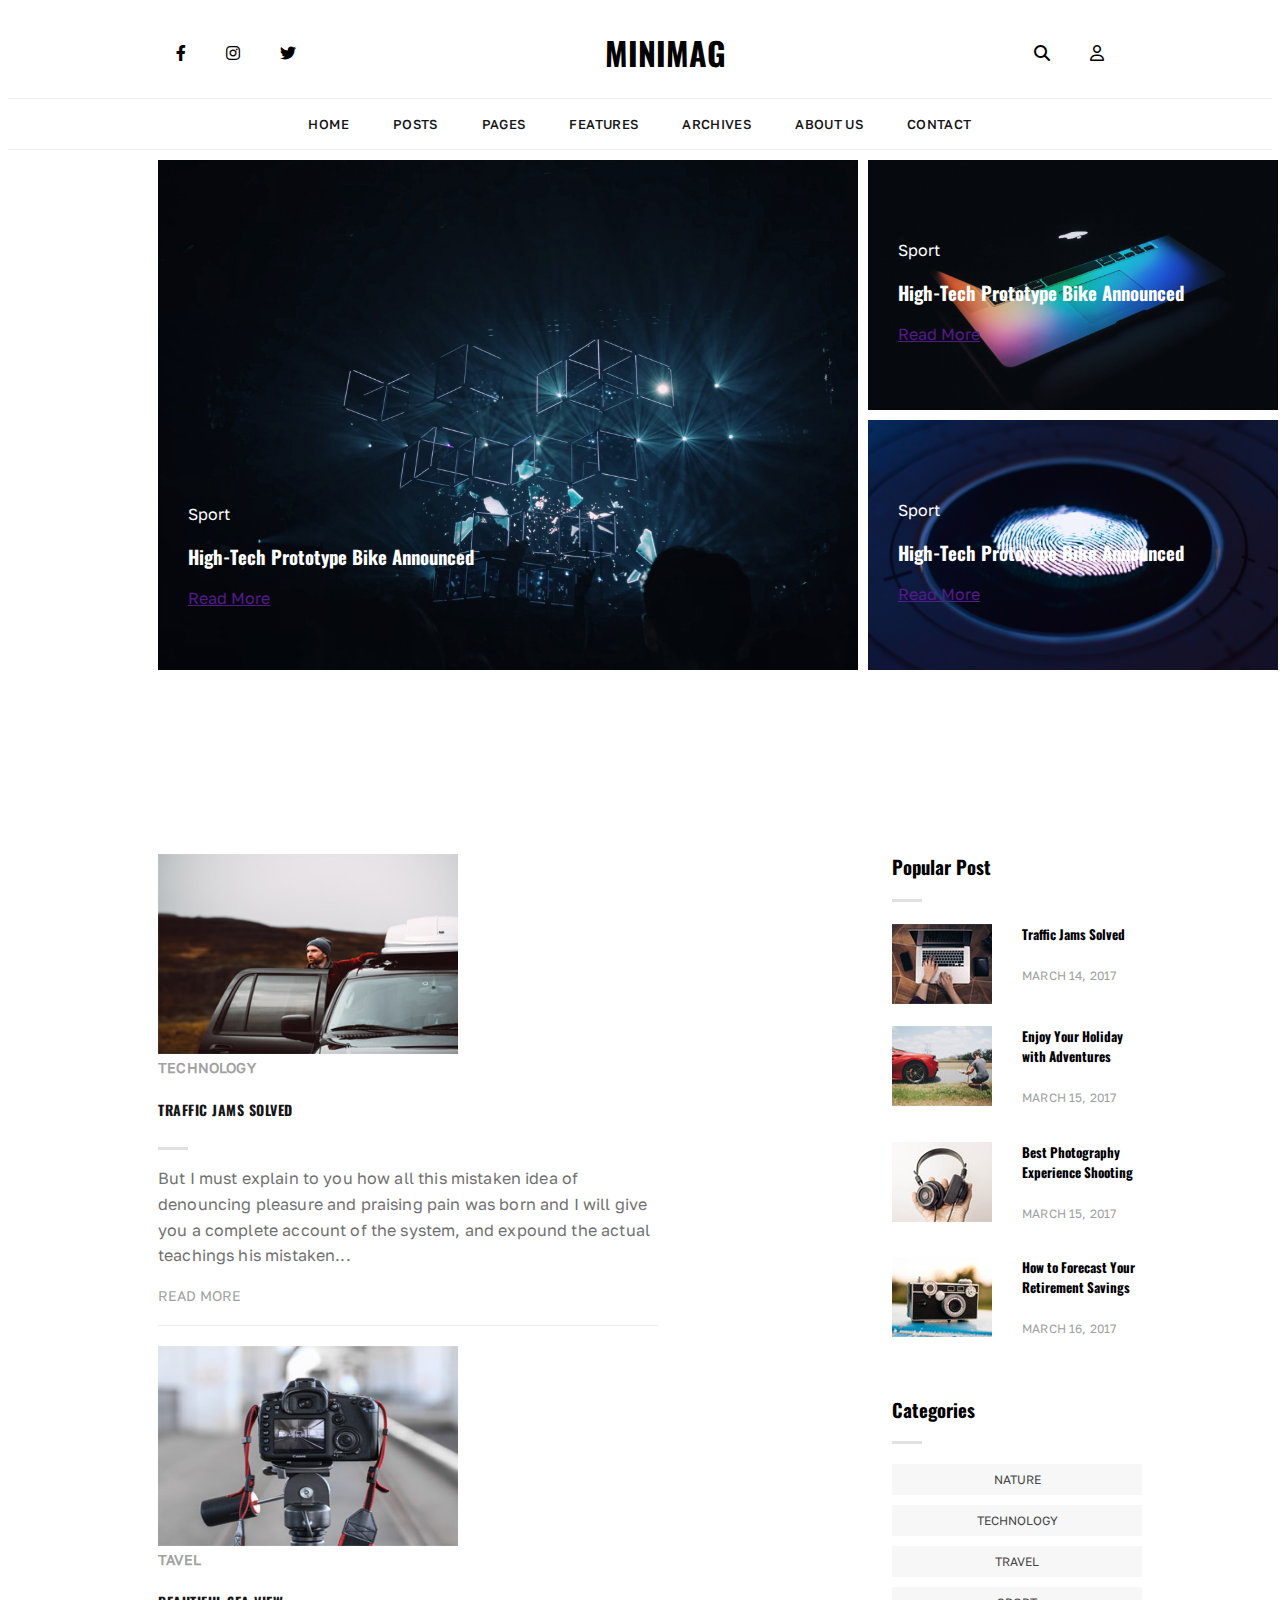
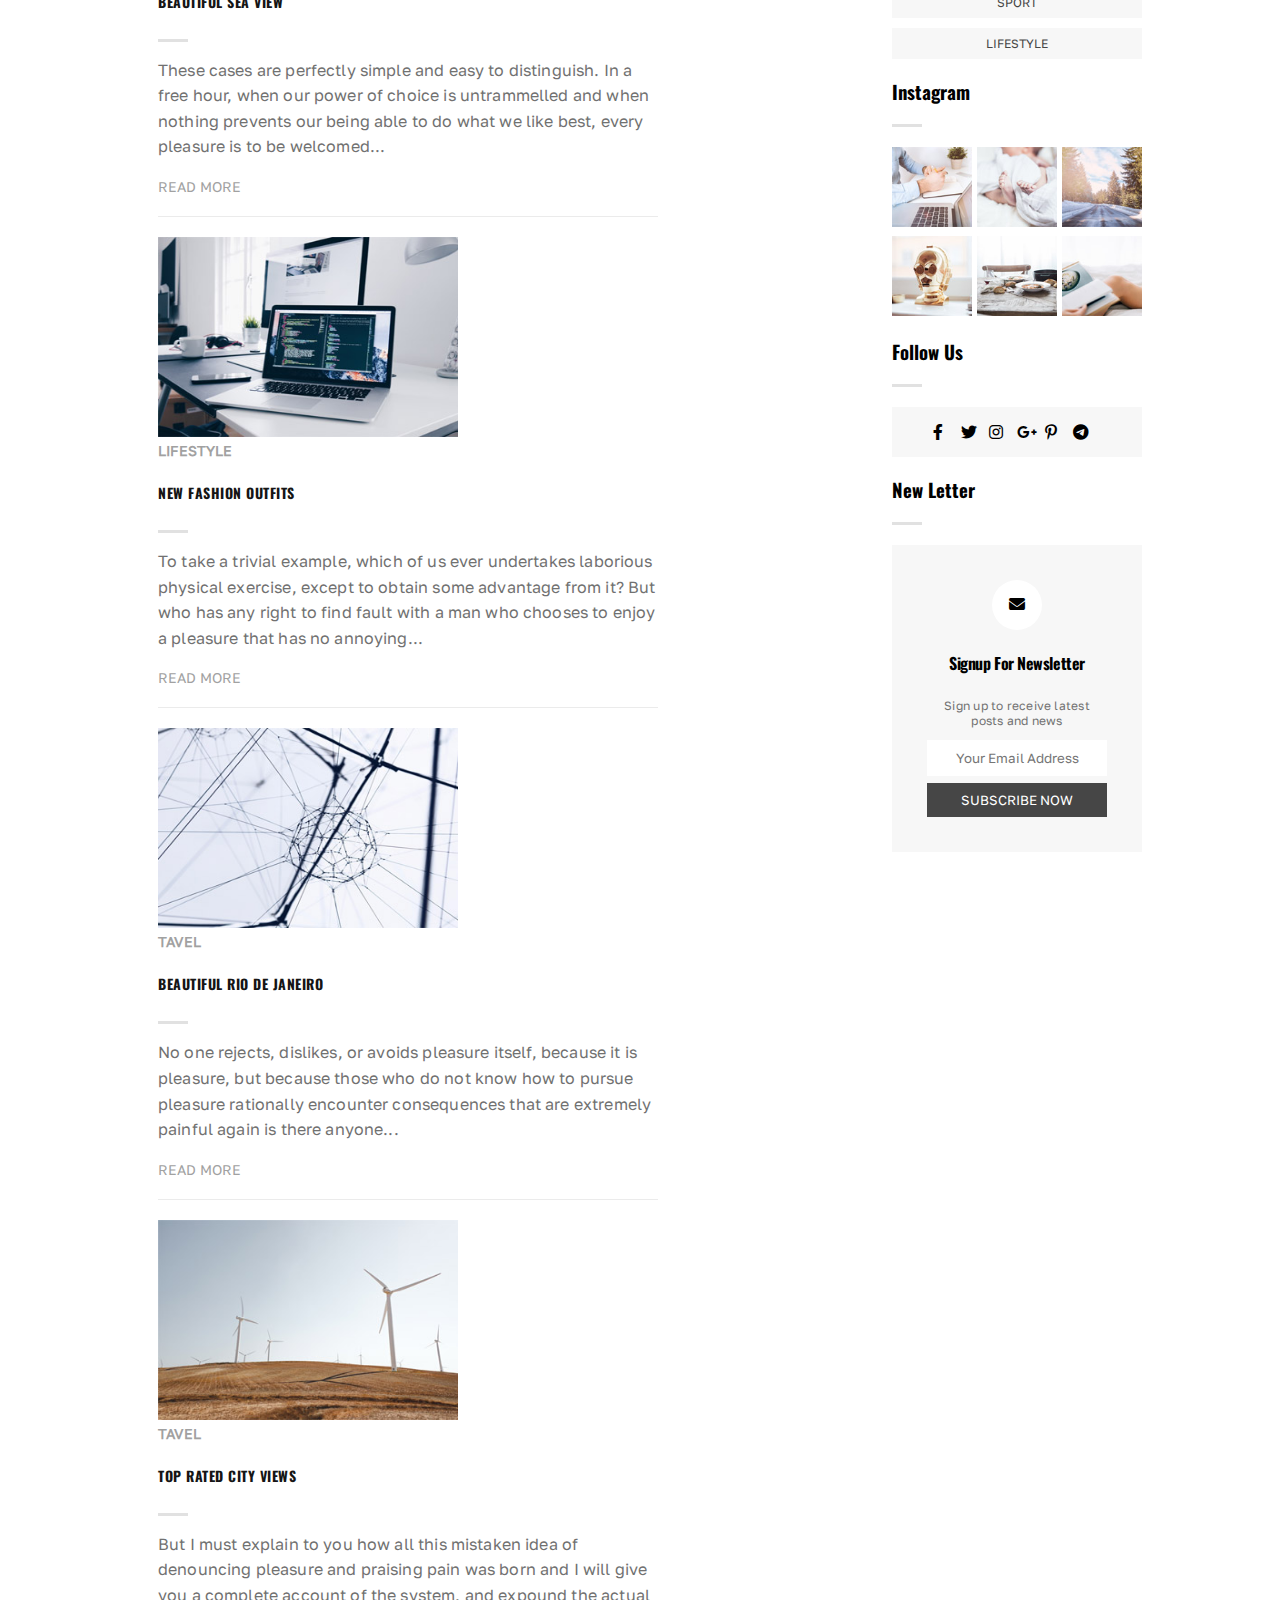
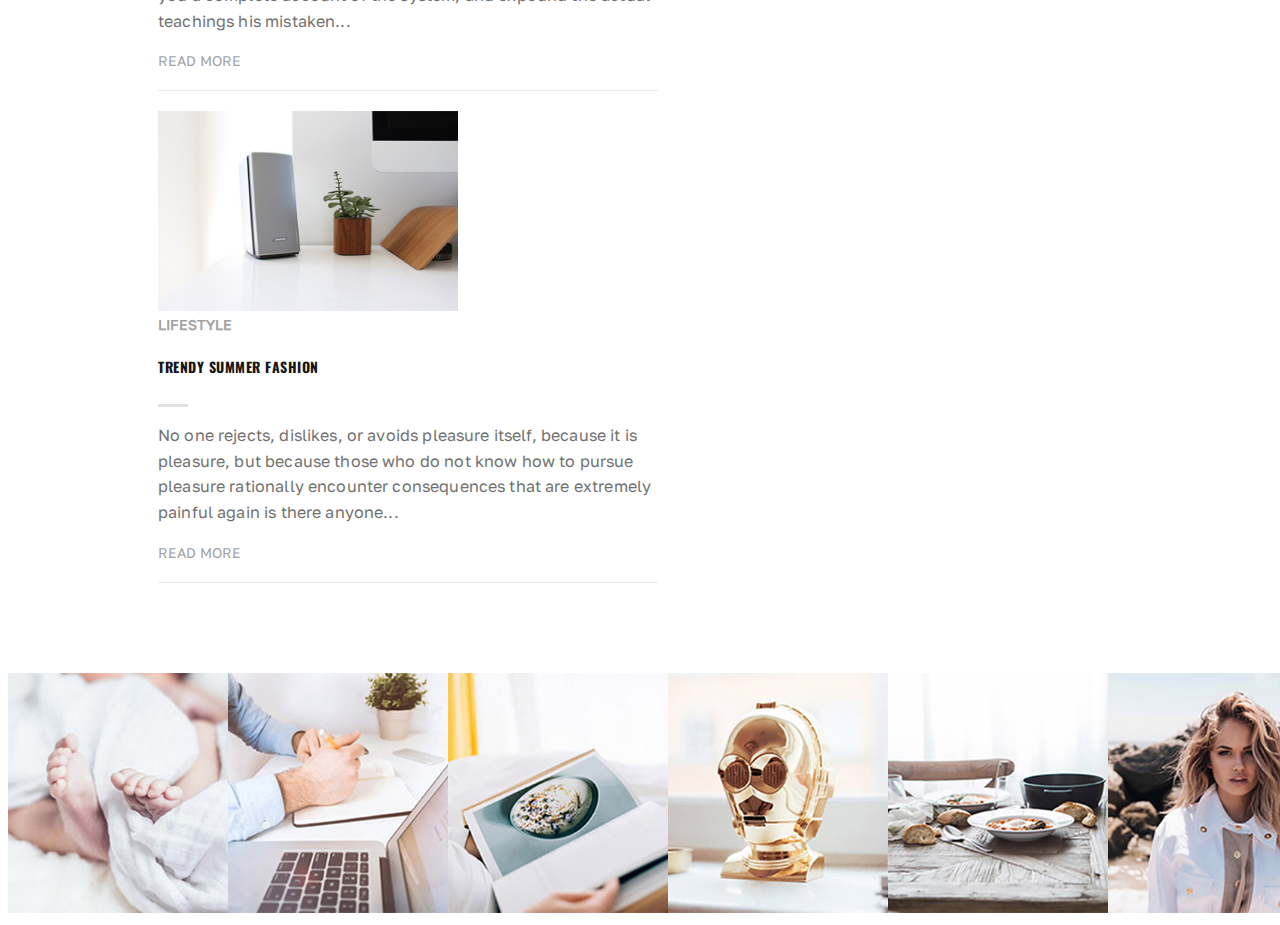
<file: css_project/index.html>
<!DOCTYPE html>
<html>
<head>
	<meta charset="utf-8">
	<meta name="viewport" content="width=device-width, initial-scale=1">
	<title> Blog </title>
	<!-- css -->
	<link rel="stylesheet" type="text/css" href="assets/css/font.css">
	<link rel="stylesheet" type="text/css" href="assets/fontawesome/css/all.min.css">
	<link rel="stylesheet" type="text/css" href="assets/css/style.css">

</head>
<body>

	<!-- HEADER -->
	<div id="headerDiv">
		<!-- Social Icon -->
		<div>
			<i class="fa-brands fa-facebook-f"></i>
			<i class="fa-brands fa-instagram"></i>
			<i class="fa-brands fa-twitter"></i>
		</div>
		<!-- Logo Text -->
		<div>
			<h1 class="logo"> Minimag </h1>
		</div>
		<!-- Search / User Icon -->
		<div>
			<i class="fa-solid fa-magnifying-glass"></i>
			<i class="fa-regular fa-user"></i>
		</div>
	</div>

	<!-- NAV -->
	<div id="navDiv">
		<ul>
			<li> <a href="index.html"> Home </a> </li>
			<li> <a href="#"> Posts </a> </li>
			<li> <a href="#"> Pages </a> </li>
			<li> <a href="#"> Features </a> </li>
			<li> <a href="#"> Archives </a> </li>
			<li> <a href="#"> About Us </a> </li>
			<li> <a href="#"> Contact </a> </li>
		</ul>
	</div>

	<!-- Top News -->
	<div id="topnewsDiv">
		<div class="topnews_left">
			<div class="topnews_1">
				<img src="assets/image/topnews1.jpg">
				<div class="topnews_content">
					<span> Sport </span>
					<h3> High-Tech Prototype Bike Announced </h3>
					<a href=""> Read More </a>
				</div>
			</div>
		</div>
		<div class="topnews_right">
			<div class="topnews_2">
				<img src="assets/image/topnews2.jpg">
				<div class="topnews_content">
					<span> Sport </span>
					<h3> High-Tech Prototype Bike Announced </h3>
					<a href=""> Read More </a>
				</div>
			</div>
			<div class="topnews_3">
				<img src="assets/image/topnews3.jpg">
				<div class="topnews_content">
					<span> Sport </span>
					<h3> High-Tech Prototype Bike Announced </h3>
					<a href=""> Read More </a>
				</div>
			</div>
		</div>
		<div class="clear"></div>
	</div>

	<!-- Blogs -->

	<div id="blogDiv">
		<div class="blogDiv_left">
			<div class="post">
				<img src="assets/image/tech-1.jpeg">
				<div class="post_content">
					<span> Technology </span>
					<h3> <a href=""> Traffic Jams Solved </a> </h3>
					<hr>
					<p>
						But I must explain to you how all this mistaken idea of denouncing pleasure and praising pain was born and I will give you a complete account of the system, and expound the actual teachings his mistaken...
					</p>
					<a href=""> Read More </a>
				</div>
				<div class="clear"></div>
			</div>
			<div class="post">
				<img src="assets/image/tech-2.jpeg">
				<div class="post_content">
					<span> Tavel </span>
					<h3> <a href=""> Beautiful Sea View </a> </h3>
					<hr>
					<p>
						These cases are perfectly simple and easy to distinguish. In a free hour, when our power of choice is untrammelled and when nothing prevents our being able to do what we like best, every pleasure is to be welcomed...
					</p>
					<a href=""> Read More </a>
				</div>
				<div class="clear"></div>
			</div>
			<div class="post">
				<img src="assets/image/tech-3.jpeg">
				<div class="post_content">
					<span> Lifestyle </span>
					<h3> <a href=""> New Fashion Outfits </a> </h3>
					<hr>
					<p>
						To take a trivial example, which of us ever undertakes laborious physical exercise, except to obtain some advantage from it? But who has any right to find fault with a man who chooses to enjoy a pleasure that has no annoying...
					</p>
					<a href=""> Read More </a>
				</div>
				<div class="clear"></div>
			</div>
			<div class="post">
				<img src="assets/image/tech-4.jpeg">
				<div class="post_content">
					<span> Tavel </span>
					<h3> <a href=""> Beautiful Rio de Janeiro </a> </h3>
					<hr>
					<p>
						No one rejects, dislikes, or avoids pleasure itself, because it is pleasure, but because those who do not know how to pursue pleasure rationally encounter consequences that are extremely painful again is there anyone...
					</p>
					<a href=""> Read More </a>
				</div>
				<div class="clear"></div>
			</div>
			<div class="post">
				<img src="assets/image/tech-5.jpeg">
				<div class="post_content">
					<span> Tavel </span>
					<h3> <a href=""> Top Rated City Views </a> </h3>
					<hr>
					<p>
						But I must explain to you how all this mistaken idea of denouncing pleasure and praising pain was born and I will give you a complete account of the system, and expound the actual teachings his mistaken...
					</p>
					<a href=""> Read More </a>
				</div>
				<div class="clear"></div>
			</div>
			<div class="post">
				<img src="assets/image/tech-6.jpeg">
				<div class="post_content">
					<span> Lifestyle </span>
					<h3> <a href=""> Trendy Summer Fashion </a> </h3>
					<hr>
					<p>
						No one rejects, dislikes, or avoids pleasure itself, because it is pleasure, but because those who do not know how to pursue pleasure rationally encounter consequences that are extremely painful again is there anyone...
					</p>
					<a href=""> Read More </a>
				</div>
				<div class="clear"></div>
			</div>
		</div>


		<div class="blogDiv_right">
			
			<!-- Popular Post -->
			<div class="popularpostDiv">
				<h3> Popular Post </h3>
				<hr>

				<div class="post">
					<img src="assets/image/p-post-5.jpeg">
					<div class="post_content">
						<h5>Traffic Jams Solved </h5>
						<p> MARCH 14, 2017 </p>
					</div>
					<div class="clear"></div>
				</div>

				<div class="post">
					<img src="assets/image/p-post-6.jpeg">
					<div class="post_content">
						<h5>Enjoy Your Holiday with Adventures </h5>
						<p> MARCH 15, 2017 </p>
					</div>
					<div class="clear"></div>
				</div>

				<div class="post">
					<img src="assets/image/p-post-7.jpeg">
					<div class="post_content">
						<h5>Best Photography Experience Shooting </h5>
						<p> MARCH 15, 2017 </p>
					</div>
					<div class="clear"></div>
				</div>

				<div class="post">
					<img src="assets/image/p-post-8.jpeg">
					<div class="post_content">
						<h5>How to Forecast Your Retirement Savings</h5>
						<p> MARCH 16, 2017 </p>
					</div>
					<div class="clear"></div>
				</div>
			</div>

			<!-- Category -->
			<div class="categoriesDiv">
				<h3> Categories </h3>
				<hr>

				<div class="categoryLists">
					<a href=""> Nature </a>
					<a href=""> Technology </a>
					<a href=""> Travel </a>
					<a href=""> Sport </a>
					<a href=""> Lifestyle </a>					
				</div>
			</div>

			<!-- Instagram -->
			<div class="instagramDiv">
				<h3> Instagram </h3>
				<hr>

				<div class="instagramList">
					<div>
						<img src="assets/image/wid-insta-1.jpeg">
					</div>
					<div>
						<img src="assets/image/wid-insta-2.jpeg">
					</div>
					<div>
						<img src="assets/image/wid-insta-3.jpeg">
					</div>
					<div>
						<img src="assets/image/wid-insta-4.jpeg">
					</div>
					<div>
						<img src="assets/image/wid-insta-5.jpeg">
					</div>
					<div>
						<img src="assets/image/wid-insta-6.jpeg">
					</div>
				</div>
			</div>

			<!-- Follow Us -->
			<div class="followDiv">
				<h3> Follow Us </h3>
				<hr>

				<div class="followiconList">
					<div>
						<i class="fa-brands fa-facebook-f"></i>
					</div>
					<div>
						<i class="fa-brands fa-twitter"></i>
					</div>
					<div>
						<i class="fa-brands fa-instagram"></i>
					</div>
					<div>
						<i class="fa-brands fa-google-plus-g"></i>
					</div>
					<div>
						<i class="fa-brands fa-pinterest-p"></i>
					</div>
					<div>
						<i class="fa-brands fa-telegram"></i>
					</div>
				</div>
			</div>

			<!-- New Letter -->
			<div class="newsletterDiv">
				<h3> New Letter </h3>
				<hr>

				<div class="newsletterbox">
					<i class="fa-solid fa-envelope"></i>

					<h4> Signup For Newsletter </h4>
					<p> Sign up to receive latest posts and news </p>

					<form>
						<input type="email" name="" placeholder="Your Email Address">
						<input type="button" value="Subscribe Now">
					</form>
				</div>
			</div>

		</div>

	</div>

	<footer>
		
		<!-- Photo Grid -->
		<div class="photogridList">
			<div>
				<img src="assets/image/ftr-insta-1.jpeg">
			</div>
			<div>
				<img src="assets/image/ftr-insta-2.jpeg">
			</div>
			<div>
				<img src="assets/image/ftr-insta-3.jpeg">
			</div>
			<div>
				<img src="assets/image/ftr-insta-4.jpeg">
			</div>
			<div>
				<img src="assets/image/ftr-insta-5.jpeg">
			</div>
			<div>
				<img src="assets/image/ftr-insta-6.jpeg">
			</div>
		</div>

	</footer>
































</body>
</html>
</file>
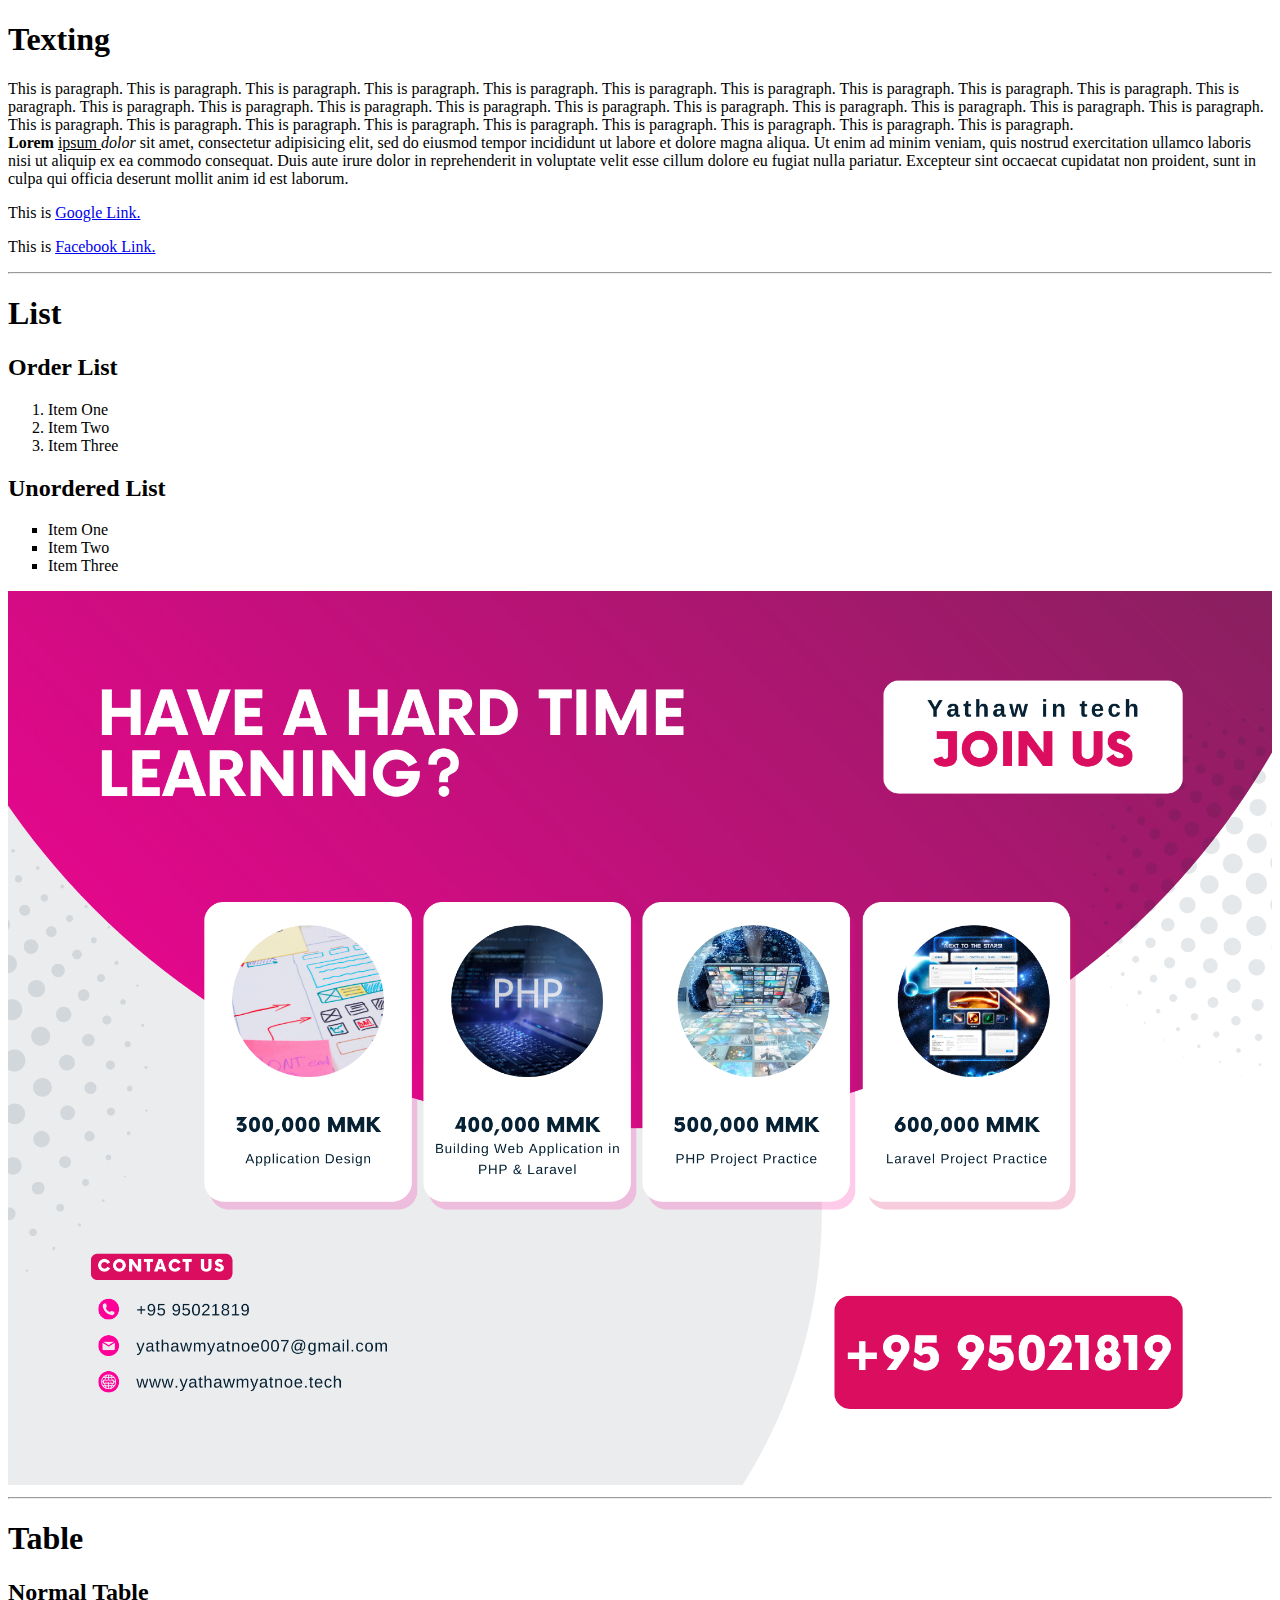
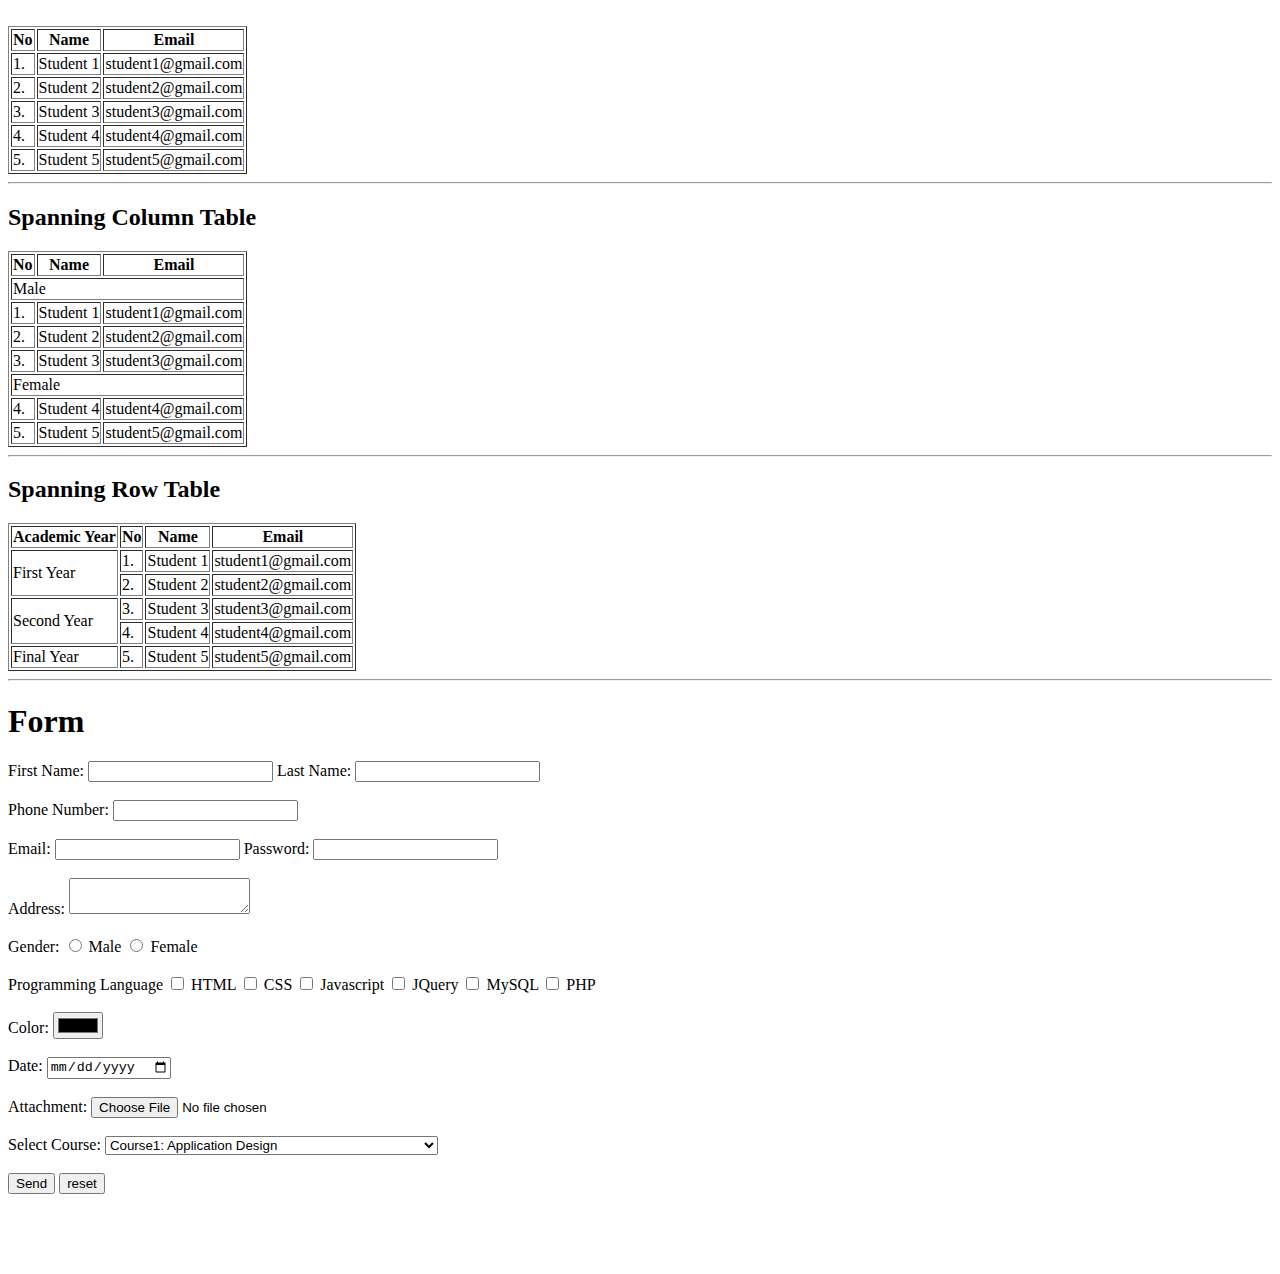
<file: lesson1.html>
<!DOCTYPE html>
<html lang="en">
	<head>
		<!-- Required meta tags -->
		<meta charset="utf-8">
		<meta name="viewport" content="width=device-width, initial-scale=1, shrink-to-fit=no">
		<title>Page Title</title>
	</head>
	<body>
		<div>
			<h1>Texting</h1>

			<p> This is paragraph. This is paragraph. This is paragraph. This is paragraph. This is paragraph. This is paragraph. This is paragraph. This is paragraph. This is paragraph. This is paragraph. This is paragraph. This is paragraph. This is paragraph. This is paragraph. This is paragraph. This is paragraph. This is paragraph. This is paragraph. This is paragraph. This is paragraph. This is paragraph. This is paragraph. This is paragraph. This is paragraph. This is paragraph. This is paragraph. This is paragraph. This is paragraph. This is paragraph. This is paragraph. </br>

			<b> Lorem </b> <u>ipsum </u> <i>dolor</i> sit amet, consectetur adipisicing elit, sed do eiusmod
			tempor incididunt ut labore et dolore magna aliqua. Ut enim ad minim veniam,
			quis nostrud exercitation ullamco laboris nisi ut aliquip ex ea commodo
			consequat. Duis aute irure dolor in reprehenderit in voluptate velit esse
			cillum dolore eu fugiat nulla pariatur. Excepteur sint occaecat cupidatat non
			proident, sunt in culpa qui officia deserunt mollit anim id est laborum.  </p>

			<p> This is <a href="https://www.google.com/"> Google Link. </a> </p>
			<p> This is <a href='https://www.facebook.com/'> Facebook Link. </a> </p>
		</div>
		<hr>

		<div>
			<h1> List </h1>
			<h2> Order List </h2>
			<ol >
				<li> Item One </li>
				<li> Item Two </li>
				<li> Item Three </li>
			</ol>

			<h2> Unordered List </h2>
			<ul type="square">
				<li> Item One </li>
				<li> Item Two </li>
				<li> Item Three </li>
			</ul>
		</div>

		<div>
			<img src="allcourse.png" width="100%">
		</div>
		<hr>

		<div>
			<h1> Table </h1>
			<h2> Normal Table </h2>

			<table border="1">
				<tr>
					<th> No </th>
					<th> Name </th>
					<th> Email </th>
				</tr>
				<tr>
					<td> 1. </td>
					<td> Student 1 </td>
					<td> student1@gmail.com </td>
				</tr>
				<tr>
					<td> 2. </td>
					<td> Student 2 </td>
					<td> student2@gmail.com </td>
				</tr>
				<tr>
					<td> 3. </td>
					<td> Student 3 </td>
					<td> student3@gmail.com </td>
				</tr>
				<tr>
					<td> 4. </td>
					<td> Student 4 </td>
					<td> student4@gmail.com </td>
				</tr>
				<tr>
					<td> 5. </td>
					<td> Student 5 </td>
					<td> student5@gmail.com </td>
				</tr>
			</table>

			<hr>

			<h2> Spanning Column Table </h2>

			<table border="1">
				<tr>
					<th> No </th>
					<th> Name </th>
					<th> Email </th>
				</tr>
				<tr>
					<td colspan="3"> Male </td>
				</tr>
				<tr>
					<td> 1. </td>
					<td> Student 1 </td>
					<td> student1@gmail.com </td>
				</tr>
				<tr>
					<td> 2. </td>
					<td> Student 2 </td>
					<td> student2@gmail.com </td>
				</tr>
				<tr>
					<td> 3. </td>
					<td> Student 3 </td>
					<td> student3@gmail.com </td>
				</tr>
				<tr>
					<td colspan="3"> Female </td>
				</tr>
				<tr>
					<td> 4. </td>
					<td> Student 4 </td>
					<td> student4@gmail.com </td>
				</tr>
				<tr>
					<td> 5. </td>
					<td> Student 5 </td>
					<td> student5@gmail.com </td>
				</tr>
			</table>
			<hr>

			<h2> Spanning Row Table </h2>

			<table border="1">
				<tr>
					<th> Academic Year </th>
					<th> No </th>
					<th> Name </th>
					<th> Email </th>
				</tr>
				<tr>
					<td rowspan="2"> First Year </td>
					<td> 1. </td>
					<td> Student 1 </td>
					<td> student1@gmail.com </td>
				</tr>
				<tr>
					<td> 2. </td>
					<td> Student 2 </td>
					<td> student2@gmail.com </td>
				</tr>
				<tr>
					<td rowspan="2"> Second Year </td>
					<td> 3. </td>
					<td> Student 3 </td>
					<td> student3@gmail.com </td>
				</tr>
				<tr>
					<td> 4. </td>
					<td> Student 4 </td>
					<td> student4@gmail.com </td>
				</tr>
				<tr>
					<td> Final Year </td>
					<td> 5. </td>
					<td> Student 5 </td>
					<td> student5@gmail.com </td>
				</tr>
			</table>
		</div>

		<hr>

		<div>
			<h1> Form </h1>

			<form>
				<label> First Name: </label>
				<input type="text" name="">

				<label> Last Name: </label>
				<input type="text">
				<br><br>

				<label> Phone Number: </label>
				<input type="number" name="">
				<br><br>

				<label> Email: </label>
				<input type="email" name="">

				<label> Password: </label>
				<input type="password" name="">
				<br><br>

				<label> Address: </label>
				<textarea></textarea>
				<br><br>

				<label> Gender: </label>
				
				<input type="radio" name="gender" id="male_radio">
				<label for="male_radio">Male</label>

				<input type="radio" name="gender" id="female_radio">
				<label for="female_radio">Female</label>
				<br><br>

				<label> Programming Language </label>

				<input type="checkbox" name="pl" id="pl1_checkbox">
				<label for="pl1_checkbox">HTML</label>

				<input type="checkbox" name="pl" id="pl2_checkbox">
				<label for="pl2_checkbox">CSS</label>

				<input type="checkbox" name="pl" id="pl3_checkbox">
				<label for="pl3_checkbox">Javascript</label>

				<input type="checkbox" name="pl" id="pl4_checkbox">
				<label for="pl4_checkbox">JQuery</label>

				<input type="checkbox" name="pl" id="pl5_checkbox">
				<label for="pl5_checkbox">MySQL</label>

				<input type="checkbox" name="pl" id="pl6_checkbox">
				<label for="pl6_checkbox">PHP</label>
				<br><br>

				<label> Color: </label>
				<input type="color" name="">
				<br><br>

				<label> Date: </label>
				<input type="date" name="">
				<br><br>

				<label> Attachment: </label>
				<input type="file" name="">
				<br><br>

				<label> Select Course: </label>
				<select>
					<option value="course1"> Course1: Application Design </option>
					<option value="course2"> Course2: Building Web Application in PHP & Laravel </option>
					<option value="course3"> Course3: PHP Project Practice </option>
					<option value="course4"> Course4: Laravel Project Practice </option>
				</select>
				<br><br>

				<input type="submit" value="Send">
				<input type="reset" value="reset">

			</form>
		</div>
		<br><br><br><br>
	</body>
</html>
</file>
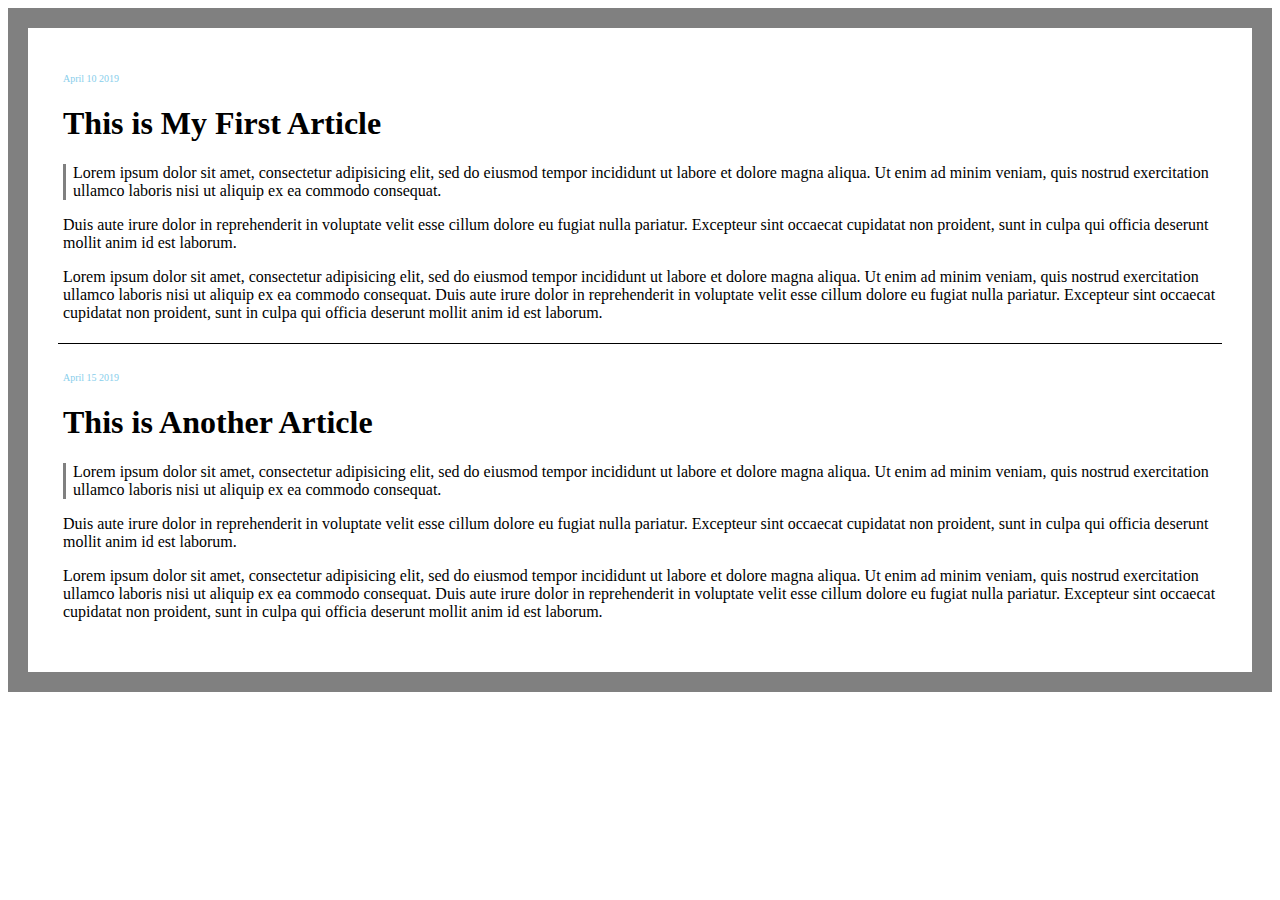
<file: CSS/exercise1.html>
<!DOCTYPE html>
<html>
<head>
	<meta charset="utf-8">
	<meta name="viewport" content="width=device-width, initial-scale=1">
	<title> Exercise 1 </title>
</head>
<body>

	<div style="padding: 30px; border:20px solid gray ;">
		<div style="border-bottom: thin solid #000; padding: 5px;">
			<p style="color:skyblue; font-size: 10px;"> April 10 2019 </p>
			<h1> This is My First Article </h1>
			<p style="border-left:3px solid gray; padding-left: 7px;">
				Lorem ipsum dolor sit amet, consectetur adipisicing elit, sed do eiusmod
				tempor incididunt ut labore et dolore magna aliqua. Ut enim ad minim veniam,
				quis nostrud exercitation ullamco laboris nisi ut aliquip ex ea commodo
				consequat. 
			</p>
			<p>
				Duis aute irure dolor in reprehenderit in voluptate velit esse
				cillum dolore eu fugiat nulla pariatur. Excepteur sint occaecat cupidatat non
				proident, sunt in culpa qui officia deserunt mollit anim id est laborum.
			</p>
			<p> 
				Lorem ipsum dolor sit amet, consectetur adipisicing elit, sed do eiusmod
				tempor incididunt ut labore et dolore magna aliqua. Ut enim ad minim veniam,
				quis nostrud exercitation ullamco laboris nisi ut aliquip ex ea commodo
				consequat. Duis aute irure dolor in reprehenderit in voluptate velit esse
				cillum dolore eu fugiat nulla pariatur. Excepteur sint occaecat cupidatat non
				proident, sunt in culpa qui officia deserunt mollit anim id est laborum. 
			</p>
		</div>
		<div style="padding: 18px 5px 5px 5px;">
			<p style="color:skyblue; font-size: 10px;"> April 15 2019 </p>
			<h1> This is Another Article </h1>
			<p style="border-left:3px solid gray; padding-left: 7px;">
				Lorem ipsum dolor sit amet, consectetur adipisicing elit, sed do eiusmod
				tempor incididunt ut labore et dolore magna aliqua. Ut enim ad minim veniam,
				quis nostrud exercitation ullamco laboris nisi ut aliquip ex ea commodo
				consequat. 
			</p>
			<p>
				Duis aute irure dolor in reprehenderit in voluptate velit esse
				cillum dolore eu fugiat nulla pariatur. Excepteur sint occaecat cupidatat non
				proident, sunt in culpa qui officia deserunt mollit anim id est laborum.
			</p>
			<p> 
				Lorem ipsum dolor sit amet, consectetur adipisicing elit, sed do eiusmod
				tempor incididunt ut labore et dolore magna aliqua. Ut enim ad minim veniam,
				quis nostrud exercitation ullamco laboris nisi ut aliquip ex ea commodo
				consequat. Duis aute irure dolor in reprehenderit in voluptate velit esse
				cillum dolore eu fugiat nulla pariatur. Excepteur sint occaecat cupidatat non
				proident, sunt in culpa qui officia deserunt mollit anim id est laborum. 
			</p>
		</div>
	</div>
</body>
</html>
</file>
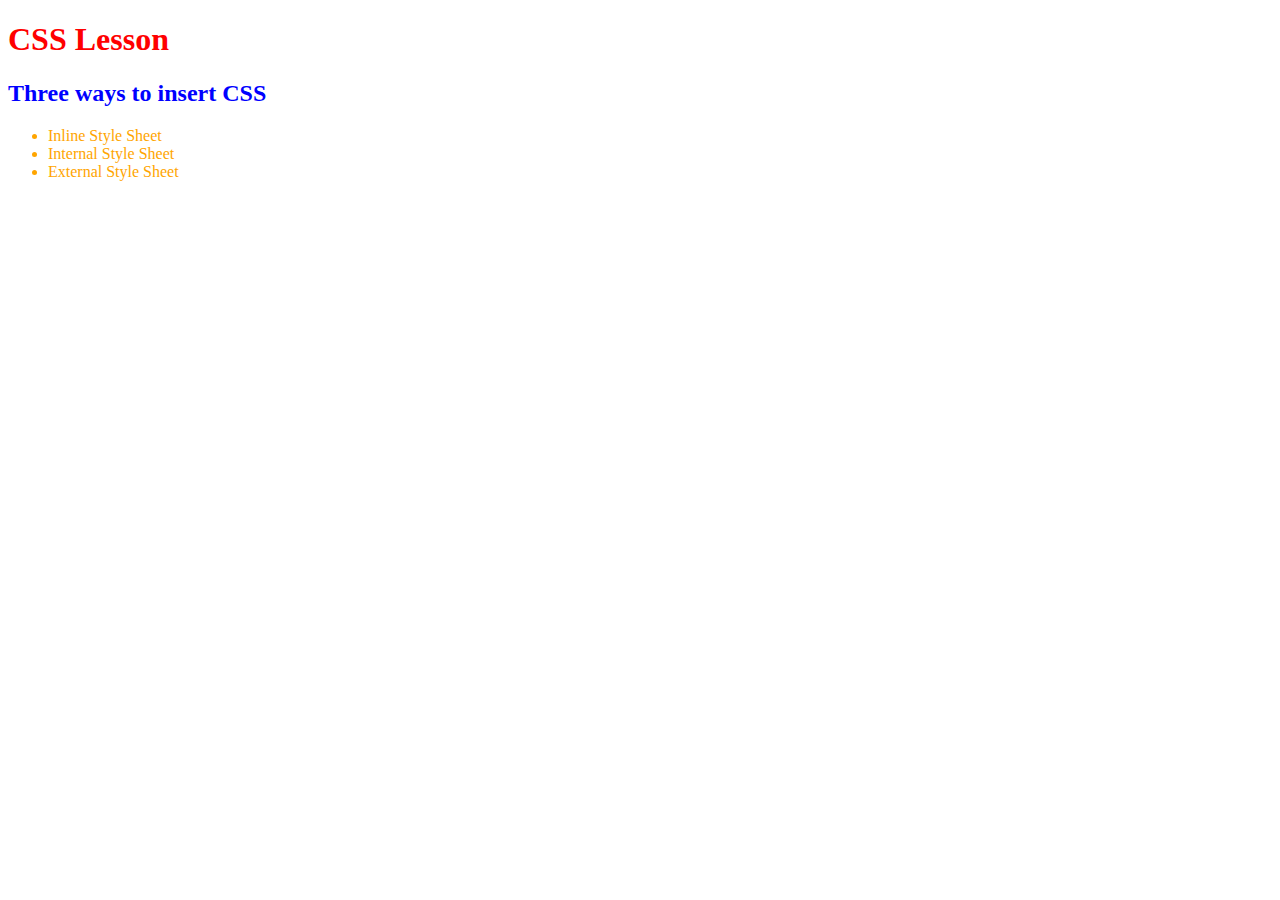
<file: CSS/lesson1.html>
<!DOCTYPE html>
<html>
<head>
	<meta charset="utf-8">
	<meta name="viewport" content="width=device-width, initial-scale=1">
	<title> CSS Lesson-1 </title>

	<!-- External Style Sheet -->
	<link rel="stylesheet" type="text/css" href="style.css">
	
	<!-- Internal Style Sheet -->
	<style type="text/css">
		h2{
			color: blue;
		}
	</style>
</head>
<body>

	<!-- Inline Style Sheet -->
	<h1 style="color:red"> CSS Lesson </h1>
	<h2> Three ways to insert CSS </h2>
	<ul>
		<li> Inline Style Sheet </li>
		<li> Internal Style Sheet </li>
		<li> External Style Sheet </li>
	</ul>
</body>
</html>
</file>
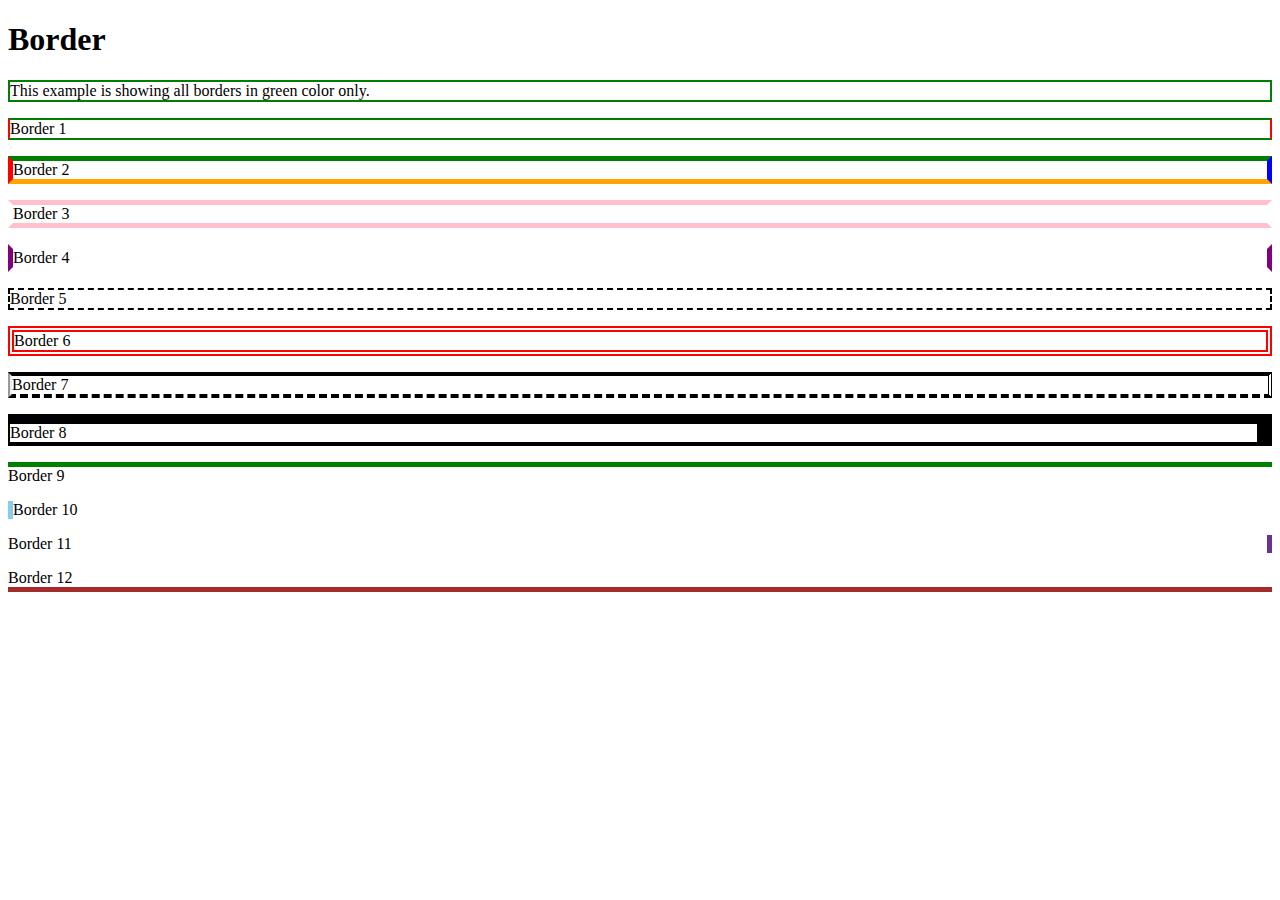
<file: CSS/lesson2.html>
<!DOCTYPE html>
<html>
<head>
	<meta charset="utf-8">
	<meta name="viewport" content="width=device-width, initial-scale=1">
	<title> Lesson:2|Border</title>
</head>
<body>
	<h1> Border </h1>

	<p style="border: 2px solid green"> This example is showing all borders in green color only. </p>

	<p style="border-color: green red green red; 
			border-width: 2px; 
			border-style: solid;"> Border 1 </p>

	<p style="border-color: green blue orange red; 
			border-width: 5px; 
			border-style: solid;"> Border 2 </p>

	<p style="border-color: pink transparent; 
			border-width: 5px; 
			border-style: solid;"> Border 3 </p>

	<p style="border-color: transparent purple; 
			border-width: 5px; 
			border-style: solid;"> Border 4 </p>

	<p style="border: 2px dashed black"> Border 5 </p>	
	
	<p style="border: 6px double red"> Border 6 </p>

	<p style = "border-width:4px; 
         border-top-style:solid;
         border-bottom-style:dashed;
         border-left-style:groove;
         border-right-style:double;">
        Border 7
    </p>

    <p style = "border-bottom-width:4px;border-top-width:10px;
         border-left-width: 2px;border-right-width:15px;border-style:solid;">
        Border 8
    </p>

    <p style = "border-top:5px solid green;	">
        Border 9
    </p>

    <p style = "border-left:5px solid skyblue;">
        Border 10
    </p>

    <p style = "border-right:5px solid RebeccaPurple;">
        Border 11
    </p>

    <p style = "border-bottom:5px solid brown;">
    	Border 12
    </p>


    


</body>
</html>
</file>
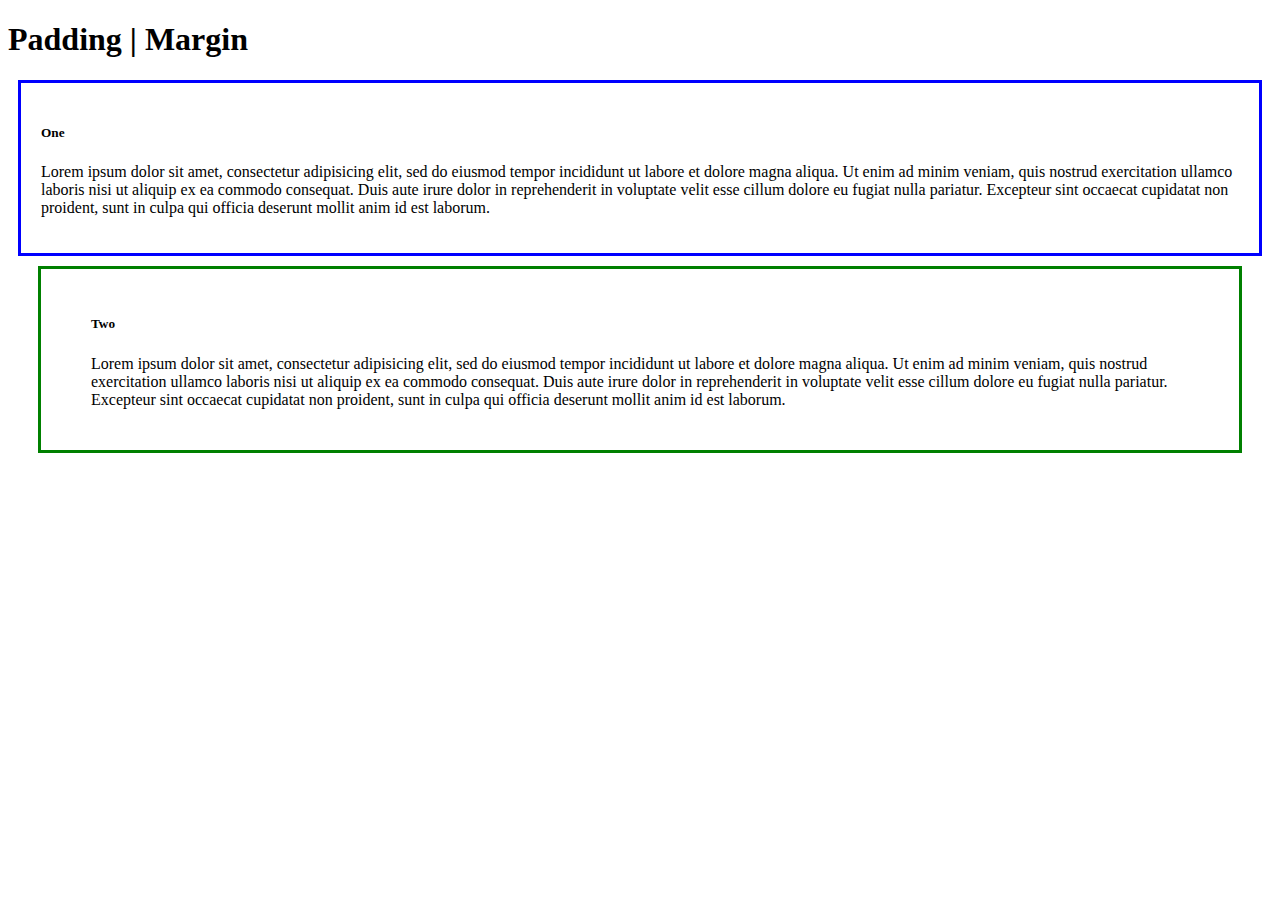
<file: CSS/lesson3.html>
<!DOCTYPE html>
<html>
<head>
	<meta charset="utf-8">
	<meta name="viewport" content="width=device-width, initial-scale=1">
	<title> Lesson3: Padding|Margin</title>
</head>
<body>

	<h1> Padding | Margin </h1>

	<div style="border: medium solid blue; padding: 20px; margin: 10px;">
		<h5> One </h5>
		<p> Lorem ipsum dolor sit amet, consectetur adipisicing elit, sed do eiusmod
		tempor incididunt ut labore et dolore magna aliqua. Ut enim ad minim veniam,
		quis nostrud exercitation ullamco laboris nisi ut aliquip ex ea commodo
		consequat. Duis aute irure dolor in reprehenderit in voluptate velit esse
		cillum dolore eu fugiat nulla pariatur. Excepteur sint occaecat cupidatat non
		proident, sunt in culpa qui officia deserunt mollit anim id est laborum. </p>
	</div>

	<div style="border: medium solid green; padding: 25px 50px; margin: 10px 30px;">
		<h5> Two </h5>
		<p> Lorem ipsum dolor sit amet, consectetur adipisicing elit, sed do eiusmod
		tempor incididunt ut labore et dolore magna aliqua. Ut enim ad minim veniam,
		quis nostrud exercitation ullamco laboris nisi ut aliquip ex ea commodo
		consequat. Duis aute irure dolor in reprehenderit in voluptate velit esse
		cillum dolore eu fugiat nulla pariatur. Excepteur sint occaecat cupidatat non
		proident, sunt in culpa qui officia deserunt mollit anim id est laborum. </p>
	</div>
</body>
</html>
</file>
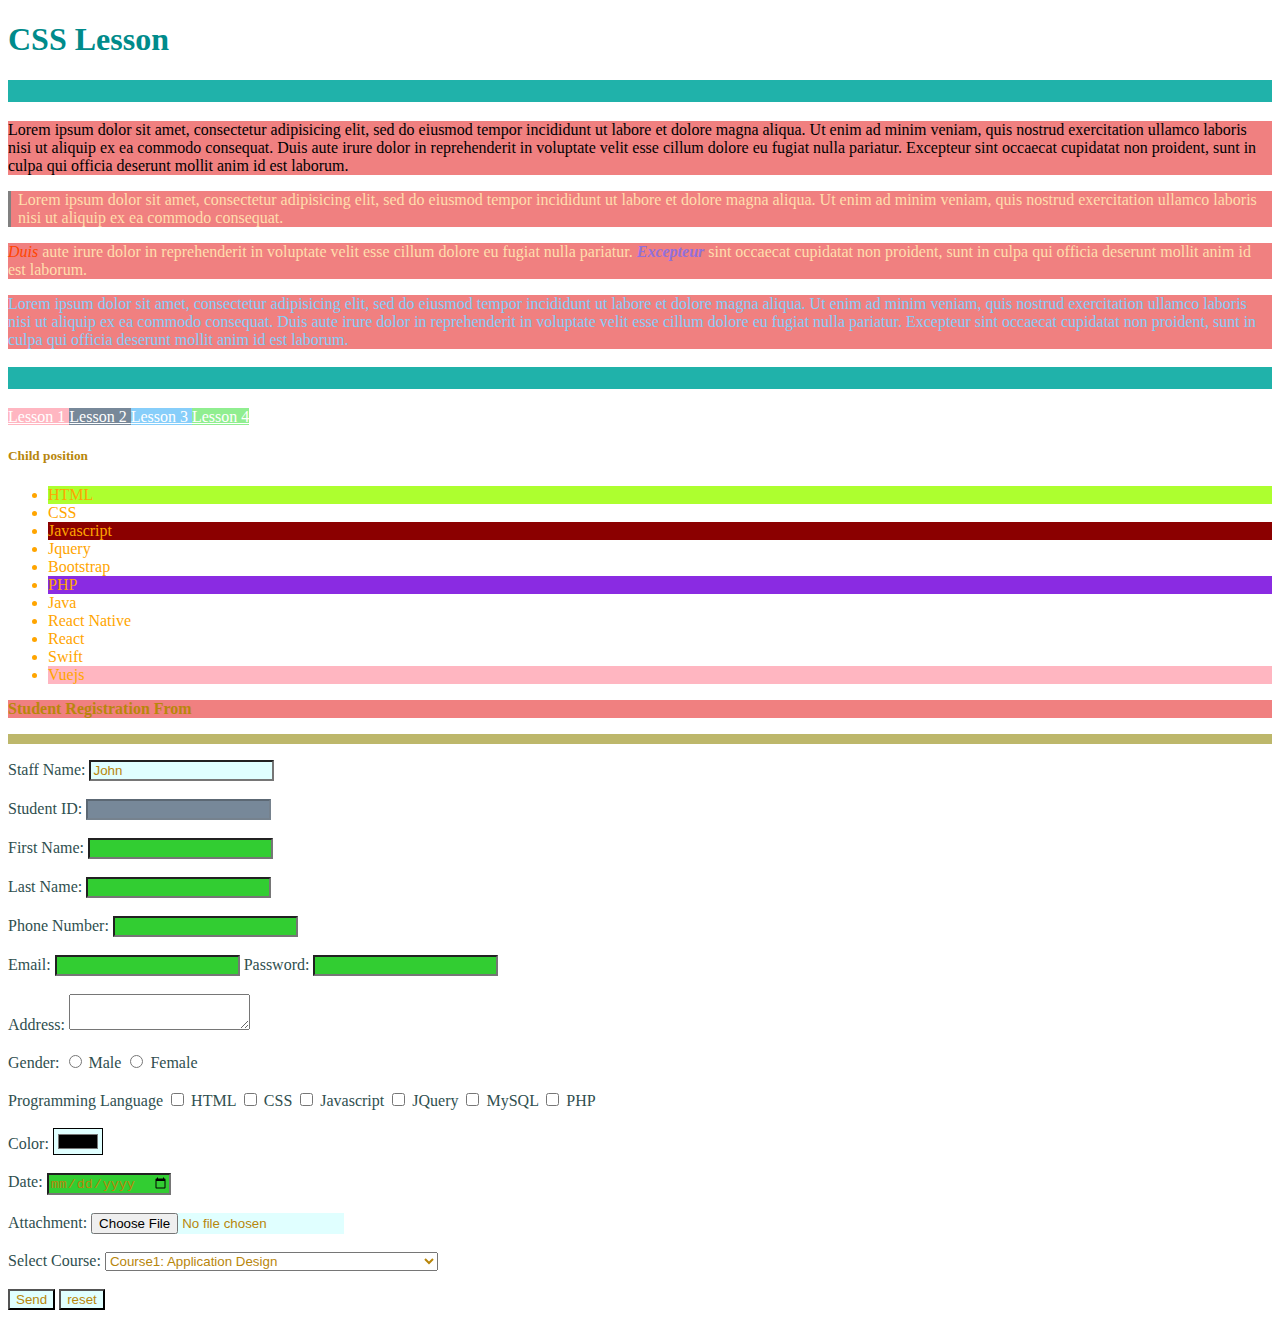
<file: CSS/lesson4.html>
<!DOCTYPE html>
<html>
<head>
	<meta charset="utf-8">
	<meta name="viewport" content="width=device-width, initial-scale=1">
	<title> Lesson4: Selector</title>
	<link rel="stylesheet" type="text/css" href="style.css">
</head>
<body>
	<h1> CSS Lesson </h1>
	<div>
		<h3 id="subtitle"> Selector </h3>
		<p class="p1 colorblack">
			Lorem ipsum dolor sit amet, consectetur adipisicing elit, sed do eiusmod
			tempor incididunt ut labore et dolore magna aliqua. Ut enim ad minim veniam,
			quis nostrud exercitation ullamco laboris nisi ut aliquip ex ea commodo
			consequat. Duis aute irure dolor in reprehenderit in voluptate velit esse
			cillum dolore eu fugiat nulla pariatur. Excepteur sint occaecat cupidatat non
			proident, sunt in culpa qui officia deserunt mollit anim id est laborum. 
		</p>
		<p style="border-left:3px solid gray; padding-left: 7px;">
			Lorem ipsum dolor sit amet, consectetur adipisicing elit, sed do eiusmod
			tempor incididunt ut labore et dolore magna aliqua. Ut enim ad minim veniam,
			quis nostrud exercitation ullamco laboris nisi ut aliquip ex ea commodo
			consequat. 
		</p>
		<p>
			<i> Duis </i> aute irure dolor in reprehenderit in voluptate velit esse
			cillum dolore eu fugiat nulla pariatur. <b> <i> Excepteur </i> </b> sint occaecat cupidatat non
			proident, sunt in culpa qui officia deserunt mollit anim id est laborum.
		</p>
		<p class="p1"> 
			Lorem ipsum dolor sit amet, consectetur adipisicing elit, sed do eiusmod
			tempor incididunt ut labore et dolore magna aliqua. Ut enim ad minim veniam,
			quis nostrud exercitation ullamco laboris nisi ut aliquip ex ea commodo
			consequat. Duis aute irure dolor in reprehenderit in voluptate velit esse
			cillum dolore eu fugiat nulla pariatur. Excepteur sint occaecat cupidatat non
			proident, sunt in culpa qui officia deserunt mollit anim id est laborum. 
		</p>
	</div>	
	<div>
		<h3 id="subtitle"> Pseudo Selector </h3>
		<div>
			<a href="lesson1.html" title="Lesson1"> Lesson 1 </a>
			<a href="lesson2.html" title="Lesson2"> Lesson 2 </a>
			<a href="lesson3.html" title="Lesson3"> Lesson 3 </a>
			<a href="lesson4.html" title="Lesson4"> Lesson 4 </a>
		</div>

		<h5> Child position </h5>

		<ul class="child_position">
			<li> HTML </li>
			<li> CSS </li>
			<li> Javascript </li>
			<li> Jquery </li>
			<li> Bootstrap </li>
			<li> PHP </li>
			<li> Java </li>
			<li> React Native </li>
			<li> React </li>
			<li> Swift </li>
			<li> Vuejs </li>

		</ul>

		<div>
			<form>
				<p> <b> Student Registration From </b> </p>
				<p></p>
				<label> Staff Name: </label>
				<input type="text" value="John" readonly>
				<br><br>

				<label> Student ID: </label>
				<input type="text" name="" disabled>
				<br><br>

				<label> First Name: </label>
				<input type="text" name="">
				<br><br>

				<label> Last Name: </label>
				<input type="text">
				<br><br>

				<label> Phone Number: </label>
				<input type="number" name="">
				<br><br>

				<label> Email: </label>
				<input type="email" name="">

				<label> Password: </label>
				<input type="password" name="">
				<br><br>

				<label> Address: </label>
				<textarea></textarea>
				<br><br>

				<label> Gender: </label>
				
				<input type="radio" name="gender" id="male_radio">
				<label for="male_radio">Male</label>

				<input type="radio" name="gender" id="female_radio">
				<label for="female_radio">Female</label>
				<br><br>

				<label> Programming Language </label>

				<input type="checkbox" name="pl" id="pl1_checkbox">
				<label for="pl1_checkbox">HTML</label>

				<input type="checkbox" name="pl" id="pl2_checkbox">
				<label for="pl2_checkbox">CSS</label>

				<input type="checkbox" name="pl" id="pl3_checkbox">
				<label for="pl3_checkbox">Javascript</label>

				<input type="checkbox" name="pl" id="pl4_checkbox">
				<label for="pl4_checkbox">JQuery</label>

				<input type="checkbox" name="pl" id="pl5_checkbox">
				<label for="pl5_checkbox">MySQL</label>

				<input type="checkbox" name="pl" id="pl6_checkbox">
				<label for="pl6_checkbox">PHP</label>
				<br><br>

				<label> Color: </label>
				<input type="color" name="">
				<br><br>

				<label> Date: </label>
				<input type="date" name="">
				<br><br>

				<label> Attachment: </label>
				<input type="file" name="">
				<br><br>

				<label> Select Course: </label>
				<select>
					<option value="course1"> Course1: Application Design </option>
					<option value="course2"> Course2: Building Web Application in PHP & Laravel </option>
					<option value="course3"> Course3: PHP Project Practice </option>
					<option value="course4"> Course4: Laravel Project Practice </option>
				</select>
				<br><br>

				<input type="submit" value="Send">
				<input type="reset" value="reset">

			</form>

		</div>
	</div>
</body>
</html>
</file>
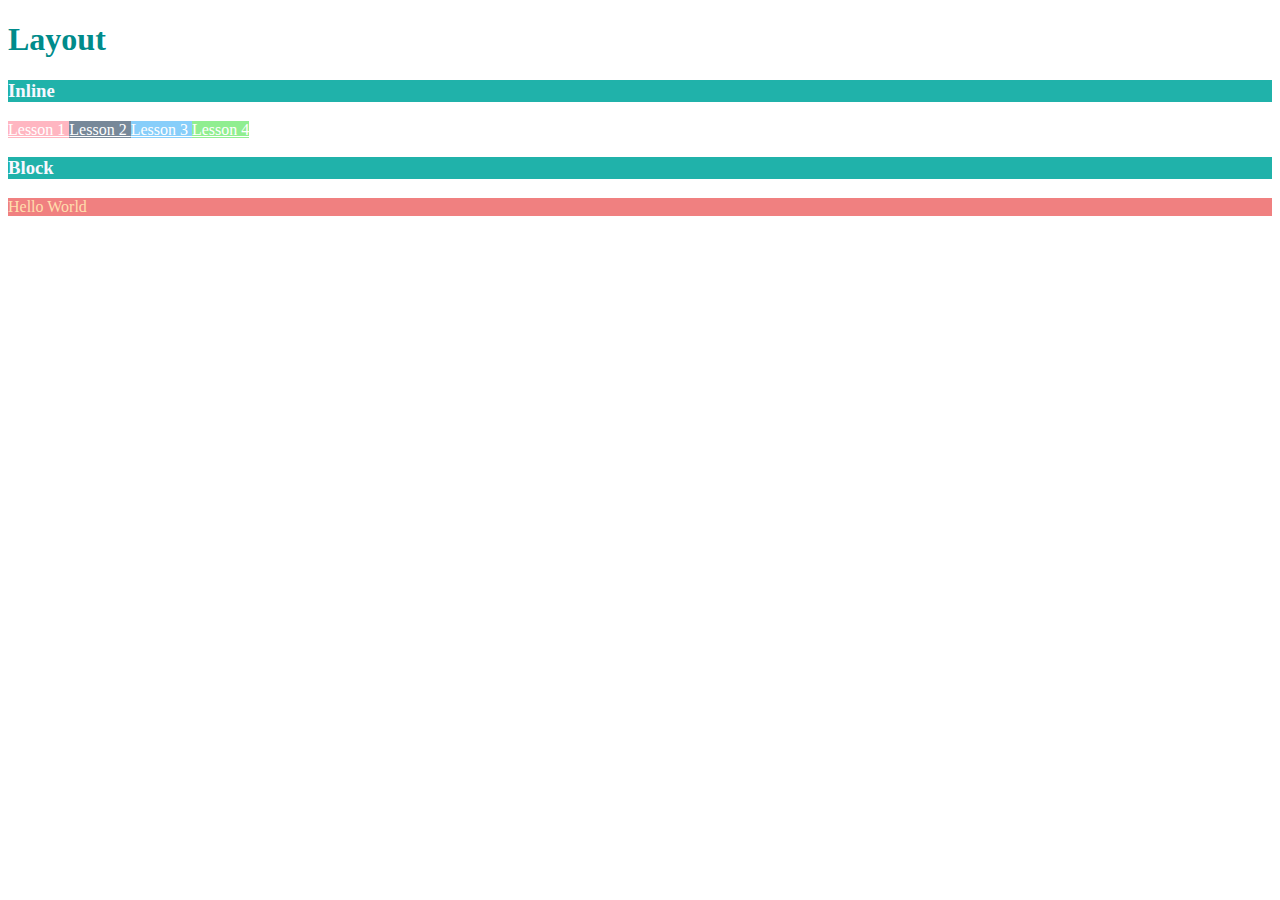
<file: CSS/lesson5.html>
<!DOCTYPE html>
<html>
<head>
	<meta charset="utf-8">
	<meta name="viewport" content="width=device-width, initial-scale=1">
	<title> Lesson5: Layout </title>
	<link rel="stylesheet" type="text/css" href="style.css">
</head>
<body>

	<h1> Layout </h1>

	<div>
		<h3> Inline </h3>

		<a href="lesson1.html" title="Lesson1"> Lesson 1 </a>
		<a href="lesson2.html" title="Lesson2"> Lesson 2 </a>
		<a href="lesson3.html" title="Lesson3"> Lesson 3 </a>
		<a href="lesson4.html" title="Lesson4"> Lesson 4 </a>
	</div>

	<div>
		<h3> Block </h3>
		<p> Hello World </p>

	</div>

</body>
</html>
</file>
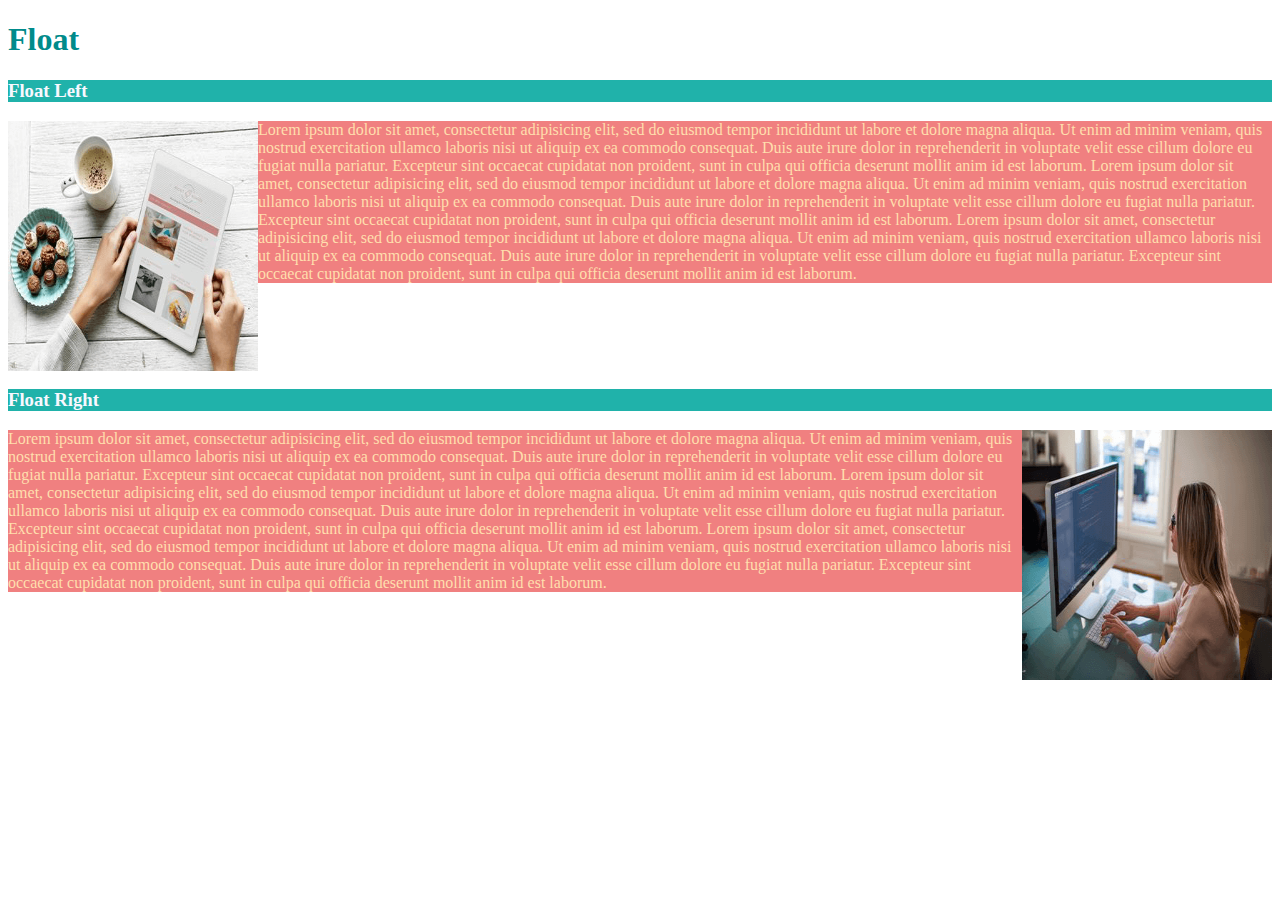
<file: CSS/lesson6.html>
<!DOCTYPE html>
<html>
<head>
	<meta charset="utf-8">
	<meta name="viewport" content="width=device-width, initial-scale=1">
	<title> Lesson6: Float </title>
	<link rel="stylesheet" type="text/css" href="style.css">
</head>
<body>

	<h1> Float </h1>

	<div>
		<h3> Float Left </h3>
		<img src="img01.png" style="width: 250px; height:250px" class="float_left">

		<p> 
			Lorem ipsum dolor sit amet, consectetur adipisicing elit, sed do eiusmod
			tempor incididunt ut labore et dolore magna aliqua. Ut enim ad minim veniam,
			quis nostrud exercitation ullamco laboris nisi ut aliquip ex ea commodo
			consequat. Duis aute irure dolor in reprehenderit in voluptate velit esse
			cillum dolore eu fugiat nulla pariatur. Excepteur sint occaecat cupidatat non
			proident, sunt in culpa qui officia deserunt mollit anim id est laborum. Lorem ipsum dolor sit amet, consectetur adipisicing elit, sed do eiusmod
			tempor incididunt ut labore et dolore magna aliqua. Ut enim ad minim veniam,
			quis nostrud exercitation ullamco laboris nisi ut aliquip ex ea commodo
			consequat. Duis aute irure dolor in reprehenderit in voluptate velit esse
			cillum dolore eu fugiat nulla pariatur. Excepteur sint occaecat cupidatat non
			proident, sunt in culpa qui officia deserunt mollit anim id est laborum. Lorem ipsum dolor sit amet, consectetur adipisicing elit, sed do eiusmod
			tempor incididunt ut labore et dolore magna aliqua. Ut enim ad minim veniam,
			quis nostrud exercitation ullamco laboris nisi ut aliquip ex ea commodo
			consequat. Duis aute irure dolor in reprehenderit in voluptate velit esse
			cillum dolore eu fugiat nulla pariatur. Excepteur sint occaecat cupidatat non
			proident, sunt in culpa qui officia deserunt mollit anim id est laborum. 
		</p>
		<div class="clear"></div>
	</div>

		<div>
		<h3> Float Right </h3>
		<img src="img02.png" style="width: 250px; height:250px" class="float_right">

		<p> 
			Lorem ipsum dolor sit amet, consectetur adipisicing elit, sed do eiusmod
			tempor incididunt ut labore et dolore magna aliqua. Ut enim ad minim veniam,
			quis nostrud exercitation ullamco laboris nisi ut aliquip ex ea commodo
			consequat. Duis aute irure dolor in reprehenderit in voluptate velit esse
			cillum dolore eu fugiat nulla pariatur. Excepteur sint occaecat cupidatat non
			proident, sunt in culpa qui officia deserunt mollit anim id est laborum. Lorem ipsum dolor sit amet, consectetur adipisicing elit, sed do eiusmod
			tempor incididunt ut labore et dolore magna aliqua. Ut enim ad minim veniam,
			quis nostrud exercitation ullamco laboris nisi ut aliquip ex ea commodo
			consequat. Duis aute irure dolor in reprehenderit in voluptate velit esse
			cillum dolore eu fugiat nulla pariatur. Excepteur sint occaecat cupidatat non
			proident, sunt in culpa qui officia deserunt mollit anim id est laborum. Lorem ipsum dolor sit amet, consectetur adipisicing elit, sed do eiusmod
			tempor incididunt ut labore et dolore magna aliqua. Ut enim ad minim veniam,
			quis nostrud exercitation ullamco laboris nisi ut aliquip ex ea commodo
			consequat. Duis aute irure dolor in reprehenderit in voluptate velit esse
			cillum dolore eu fugiat nulla pariatur. Excepteur sint occaecat cupidatat non
			proident, sunt in culpa qui officia deserunt mollit anim id est laborum. 
		</p>
		<div class="clear"></div>
	</div>

</body>
</html>
</file>
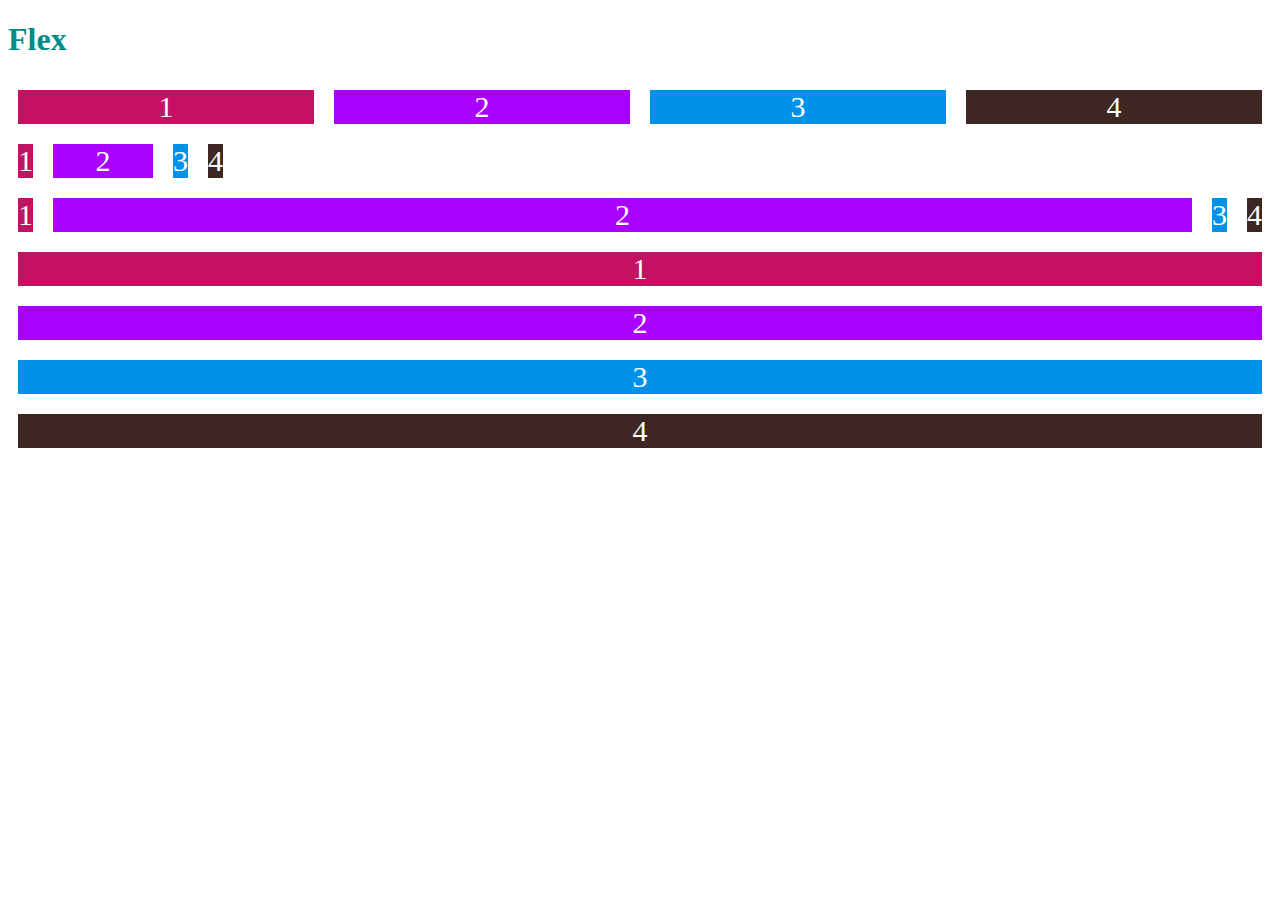
<file: CSS/lesson7.html>
<!DOCTYPE html>
<html>
<head>
	<meta charset="utf-8">
	<meta name="viewport" content="width=device-width, initial-scale=1">
	<title> Lesson7: Flex </title>
	<link rel="stylesheet" type="text/css" href="style.css">
</head>
<body>

	<h1> Flex </h1>

	<div class="flex flex_one">
		<div style="background-color: #C51162; "> 1 </div>
		<div style="background-color: #AA00FF;"> 2 </div>
		<div style="background-color: #0091EA;"> 3</div>
		<div style="background-color: #3E2723;"> 4 </div>
	</div>

	<div class="flex flex_two">
		<div style="background-color: #C51162; "> 1 </div>
		<div style="background-color: #AA00FF;"> 2 </div>
		<div style="background-color: #0091EA;"> 3</div>
		<div style="background-color: #3E2723;"> 4 </div>
	</div>

	<div class="flex flex_three">
		<div style="background-color: #C51162; "> 1 </div>
		<div style="background-color: #AA00FF;"> 2 </div>
		<div style="background-color: #0091EA;"> 3</div>
		<div style="background-color: #3E2723;"> 4 </div>
	</div>

	<div class="flex flex_four">
		<div style="background-color: #C51162; "> 1 </div>
		<div style="background-color: #AA00FF;"> 2 </div>
		<div style="background-color: #0091EA;"> 3</div>
		<div style="background-color: #3E2723;"> 4 </div>
	</div>

</body>
</html>
</file>
<file: css_project/assets/css/font.css>
@font-face{
	font-family: 'GolosText-Regular';
	src: url('../fonts/Golos_Text/static/GolosText-Regular.ttf');
}

@font-face{
	font-family: 'GolosText-Medium';
	src: url('../fonts/Golos_Text/static/GolosText-Medium.ttf');
}

@font-face{
	font-family:'Oswald-Bold';
	src: url('../fonts/Oswald/static/Oswald-Bold.ttf');
}

@font-face{
	font-family:'Oswald-Regular';
	src: url('../fonts/Oswald/static/Oswald-Regular.ttf');
}
</file>
<file: css_project/assets/css/style.css>
*{
	font-family: 'GolosText-Regular';
}

h1,h2,h3,h4,h5,h6{
	font-family: 'Oswald-Bold';
}

div#headerDiv{
	display: flex;
	align-items: center;
	padding: 0 150px;
}

div#headerDiv div:nth-child(2){
	flex-grow: 2;
}

h1.logo{
	text-align: center;
	text-transform: uppercase;
}

div#headerDiv i{
	margin: 0 18px;
}

div#navDiv ul{
	list-style: none;
	text-align: center;
	margin: 0;
	padding: 0;
	border-top: 1px solid #eee;
	border-bottom: 1px solid #eee;
}

div#navDiv ul li {
	display: inline-block;
}

div#navDiv ul li a{
	text-decoration: none;
	color: #151515;
	padding: 0 20px;
	line-height: 50px;
	letter-spacing: 0.355px;
	text-transform:uppercase;
	font-size: 13px;
	font-family: "GolosText-Medium";
}

div#topnewsDiv{
	padding-top: 10px;
	padding-left: 150px;
	width: 1170px;
}

div.topnews_left{
	float: left;
}
div.topnews_left img{
	width: 700px;
	height: 510px;
}

div.topnews_right{
	float: left;
	margin-left: 10px;	
}

div.topnews_right img{
	height: 250px;
	width: 410px;
	margin-bottom: 6px;
	object-fit: cover;
}

.clear{
	clear: both;
}

div.topnews_left div.topnews_content{
	position: relative;
	left: 30px;
	bottom: 170px;
	right: 30px;
	color: #fff;
	width: 700px;
}

div.topnews_right div.topnews_content{
	position: relative;
	left: 30px;
	bottom: 180px;
	right: 30px;
	color: #fff;
	width: 300px;

}

div.topnews_2{
	margin-bottom:10px;
	height:250px;

}

div#blogDiv{
	display: flex;
    padding: 50px 120px 50px 150px;
}
div.post img{
	width: 300px;
	height: 200px;
	float: left;
	margin-right: 30px;
}
div.post div.post_content span
{
	font-size: 14px;
	font-weight: bold;
	text-transform: uppercase;
	letter-spacing: 0.18px;
	line-height: 2;
	color: #a1a1a1;
}

div.post div.post_content h3{
	font-size: 24px;
	letter-spacing: 0.5px;
	font-weight: bold;
	margin: 5px 0 16px;
	padding-bottom: 8px;
}
div.post div.post_content h3 a{
	text-decoration: none;
	font-family: Oswald-Bold;
	color: #151515;
}
div.post div.post_content hr,
div.popularpostDiv hr,
div.categoriesDiv hr,
div.instagramDiv hr,
div.followDiv hr,
div.newsletterDiv hr{
	height: 3px;
	background-color: #e1e1e1;
	width: 30px;
	border: none;
	margin: 0;
}

div.post div.post_content p{
	color: #717171;
	letter-spacing: 0.150px;
    line-height: 1.6;
}

div.post a{
	text-decoration: none;
	color: #a1a1a1;
	text-transform: uppercase;
	font-size: 14px;
}

div.blogDiv_left div.post div.post_content{
	border-bottom: 1px solid #ebebeb;
    width: 500px;
    float: left;
    padding-bottom: 20px;
}

div.post{
	margin: 20px 0;
}

div.blogDiv_right{
	width: 250px;
	margin-right: 10px;
}

div.popularpostDiv div.post img{
	width: 100px;
	height: 80px;
}

div.popularpostDiv div.post p{
	color: #a1a1a1;
    font-size: 12px;
    letter-spacing: 0.18px;
    text-transform: uppercase;
}

div.categoriesDiv{
	margin-top: 45px;
}

div.categoriesDiv div.categoryLists{
	display: grid;
	grid-row-gap: 10px;
	margin-top: 20px;
}

div.categoriesDiv div.categoryLists a{
	text-decoration: none;
	text-transform: uppercase;
	background-color: #F7F7F7;
	color: #464646;
	text-align: center;
	padding: 8px;
	font-size: 12px;
	transition: all 1s ease 0s;
}

div.categoriesDiv div.categoryLists a:hover{
	background-color: #464646;
	color: #F7F7F7;
}

div.blogDiv_left{
	margin-right: 30px;
}

div.instagramDiv img{
	width: 80px;
	height: 80px;
	object-fit: cover;
}

div.instagramDiv div.instagramList{
	display: grid;
	grid-template-columns: auto auto auto;
	grid-gap: 5px;
	margin-top: 20px ;
}

div.followDiv div.followiconList{
	display: flex;
	justify-content: center;
	margin-top: 20px;
	padding: 15px 20px;
	background-color: #f7f7f7;
}

div.followDiv div.followiconList div{
	width: 28px;
}

div.newsletterDiv div.newsletterbox{
	background-color: #f7f7f7;
	padding: 35px;
	text-align: center;
	margin-top: 20px;
}

div.newsletterDiv div.newsletterbox i{
	width: 50px;
	height: 50px;
	background-color: #fff;
	border-radius: 50%;
	line-height: 3;
}

div.newsletterDiv div.newsletterbox h4{
	font-size: 16px;
	font-weight: bold;
	letter-spacing: -0.45px;
	line-height: 1.6;
}

div.newsletterDiv div.newsletterbox p{
	font-size: 12px;
	color: #717171;
    letter-spacing: 0.225px;
}

div.newsletterDiv div.newsletterbox input[type="email"]{
	background-color: #fff;
	border: none;
	border-radius: 0;
	box-shadow: none;
	color: #717171;
	outline: none;
	padding: 10px 0;
	text-align: center;
	width: 100%;
}

div.newsletterDiv div.newsletterbox input[type="button"]{
	background-color: #464646;
	border: none;
	border-radius: 0;
	cursor: pointer;
	color:#fff;
	width: 100%;
	padding: 9px 10px;
	margin-top: 7px;
	text-transform: uppercase;
	transition: all 1s ease 0s;
}
div.newsletterDiv div.newsletterbox input[type="button"]:hover{
	background-color: transparent;
	color: #464646;
	box-shadow: inset 0px 0px 2px 0px #464646;
}

footer div.photogridList{
	display: grid;
	grid-template-columns: auto auto auto auto auto auto;
	grid-gap: 0;
	margin-top: 20px;
}
footer div.photogridList div{
	width: 220px;
}
footer div.photogridList div img{
	width: 240px;
}
</file>
<file: CSS/style.css>
li{
	color: orange;
}

/*Universal Selector*/
*{
	color: darkgoldenrod;
}
/*Tag Selector / Element Selector*/
h1{
	color: darkcyan;
}
/*Attribute Selector*/
a[title="Lesson1"]{
	color: darkkhaki;
}
a[href="lesson3.html"]{
	color: lightcoral;
}
/*ID Selector*/
h3#subtitle{
	color: lightseagreen;
}
/*Class Selector*/
p.p1{
	color: lightskyblue;
}
p.colorblack{
	color: black;
}
/*Descendant Selector*/
p i{
	color: mediumpurple;
}
/*Child Selector*/
p>i{
	color: orangered;
}
/*Pseudo Selector*/
/*Link*/
a:link{
	color: blueviolet;
}
/*Hover*/
a:hover{
	color: palevioletred;
}

/*Active*/
a:active{
	color: deeppink;
}
/*Visited*/
a:visited{
	color: slategray;
}
form label{
	color: darkslategrey;
}
/*Focus*/
form input[type="text"]:focus{
	background: navajowhite;
}

/*Checked*/
form input[type="checkbox"]:checked+label{
	color: red;
}

/*Disabled*/
form input[type="text"]:disabled{
	background-color: lightslategray;
}

/*Enabled*/
form input:enabled{
	background-color: floralwhite;
}

/*Readonly*/
form input:read-only{
	background-color:lightcyan;
}

/*Readwrite*/
form input:read-write{
	background-color: limegreen;
}

/*Empty*/
p:empty{
	background-color: darkkhaki;
	height: 10px;
}

/*First-Child*/
ul.child_position li:first-child{
	background-color: greenyellow;
}

/*Last-Child*/
ul.child_position li:last-child{
	background-color: lightpink;
}

/*nth-Child*/
ul.child_position li:nth-child(3){
	background-color: darkred;
}

ul.child_position li:nth-child(6){
	background-color: blueviolet;
}

/*Layout*/

a[title="Lesson1"]{
	background-color: lightpink;
	color:white;
}
a[title="Lesson2"]{
	background-color: lightslategray;
	color:white;
}
a[title="Lesson3"]{
	background-color: lightskyblue;
	color:white;
}
a[title="Lesson4"]{
	background-color: lightgreen;
	color:white;
}

p{
	background-color: lightcoral;
	color: navajowhite;
}

h3{
	background-color: lightseagreen;
	color: ghostwhite;
}

/*Float Left*/
.float_left{
	float: left;
}

.clear{
	clear:both;
}

/*Float Right*/
.float_right{
	float: right;
}

/*Flex*/
.flex{
	display: flex;
}
.flex div{
	color: white;
	font-size: 30px;
	margin: 10px;
	text-align: center;
}
.flex_one div{
	flex: 1;
	/*	flex: flex-grow flex-shrink flex-basis; */
	/*flex:1 = flex: 1 1 0; */
}
.flex_two div:nth-child(2){
/*	flex-basis => length of a flexible item. */
	flex-basis: 100px;
}
/*how much the item will grow relative to the rest of the flexible items inside the same container.*/
.flex_three div:nth-child(2) {
	flex-grow: 3;
}
.flex_four{
	flex-direction: column;
	flex-direction: row|row-reverse|column|column-reverse
}
</file>
